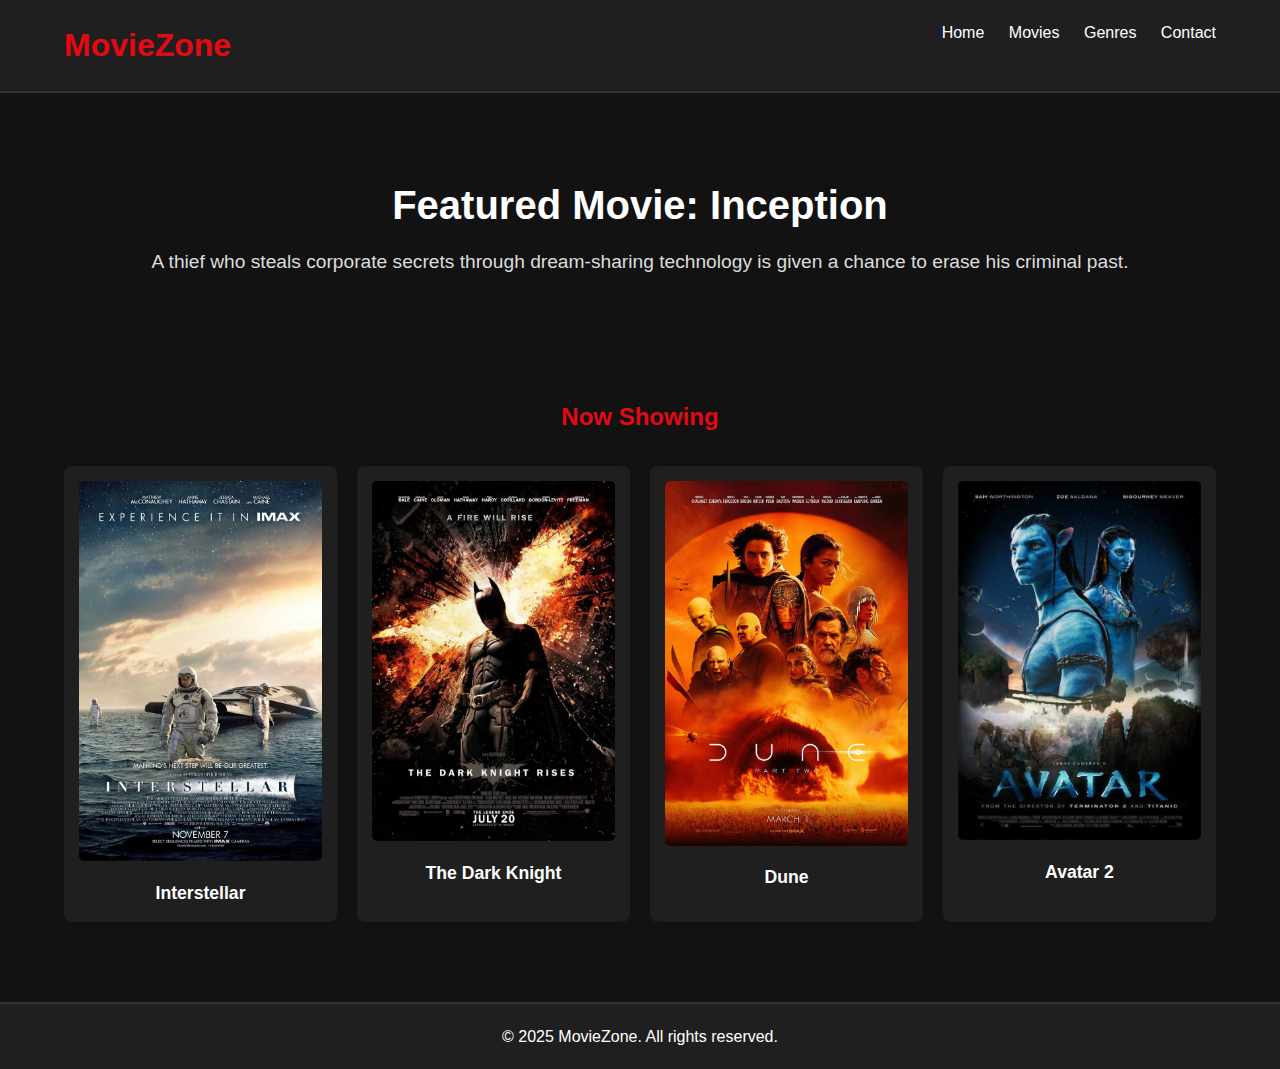
<file: index.html>
<!DOCTYPE html>
<html lang="en">
<head>
  <meta charset="UTF-8" />
  <meta name="viewport" content="width=device-width, initial-scale=1.0"/>
  <title>MovieZone</title>
  <link rel="stylesheet" href="style.css" />
</head>
<body>
  <header>
    <div class="container">
      <h1>MovieZone</h1>
      <nav>
        <ul>
          <li><a href="index.html">Home</a></li>
          <li><a href="movies.html">Movies</a></li>
          <li><a href="genres.html">Genres</a></li>
          <li><a href="contact.html">Contact</a></li>
        </ul>
      </nav>
    </div>
  </header>

  <section class="hero">
    <div class="container">
      <h2>Featured Movie: Inception</h2>
      <p>A thief who steals corporate secrets through dream-sharing technology is given a chance to erase his criminal past.</p>
    </div>
  </section>

  <section class="movies container">
    <h2>Now Showing</h2>
    <div class="movie-grid">
      <div class="movie-card">
        <img src="interstellar.jpeg" alt="Interstellar" />
        <h3>Interstellar</h3>
      </div>
      <div class="movie-card">
        <img src="batman.jpeg" alt="The Dark Knight" />
        <h3>The Dark Knight</h3>
      </div>
      <div class="movie-card">
        <img src="dune.jpeg" alt="Dune" />
        <h3>Dune</h3>
      </div>
      <div class="movie-card">
        <img src="avatar2.jpeg" alt="avatar2" />
        <h3>Avatar 2</h3>
      </div>
    </div>
  </section>

  <footer>
    <p>&copy; 2025 MovieZone. All rights reserved.</p>
  </footer>
</body>
</html>
</file>
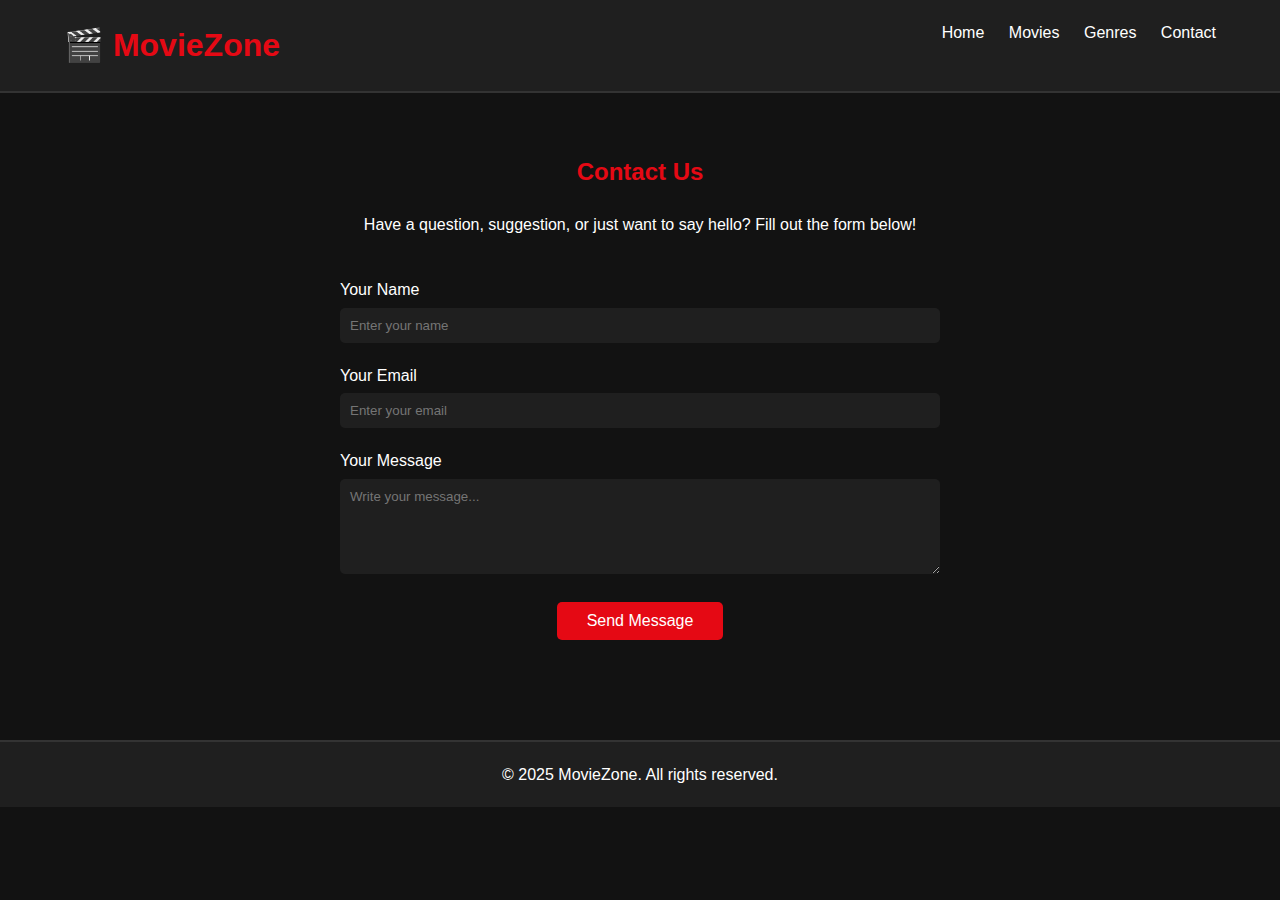
<file: contact.html>
<!DOCTYPE html>
<html lang="en">
<head>
  <meta charset="UTF-8" />
  <meta name="viewport" content="width=device-width, initial-scale=1.0"/>
  <title>Contact | MovieZone</title>
  <link rel="stylesheet" href="style.css" />
</head>
<body>
  <header>
    <div class="container">
      <h1>🎬 MovieZone</h1>
      <nav aria-label="Main navigation">
        <ul>
          <li><a href="home.html">Home</a></li>
          <li><a href="movies.html">Movies</a></li>
          <li><a href="genres.html">Genres</a></li>
          <li><a href="contact.html" class="active">Contact</a></li>
        </ul>
      </nav>
    </div>
  </header>

  <main class="container">
    <section class="contact-section" style="padding: 60px 0;">
      <h2 style="text-align: center; color: #e50914; margin-bottom: 20px;">Contact Us</h2>
      <p style="text-align: center; margin-bottom: 40px;">Have a question, suggestion, or just want to say hello? Fill out the form below!</p>

      <form action="#" method="POST" class="contact-form" style="max-width: 600px; margin: auto;">
        <div class="form-group" style="margin-bottom: 20px;">
          <label for="name" style="display: block; margin-bottom: 5px;">Your Name</label>
          <input type="text" id="name" name="name" placeholder="Enter your name" required
            style="width: 100%; padding: 10px; border: none; border-radius: 5px; background-color: #1f1f1f; color: #fff;">
        </div>

        <div class="form-group" style="margin-bottom: 20px;">
          <label for="email" style="display: block; margin-bottom: 5px;">Your Email</label>
          <input type="email" id="email" name="email" placeholder="Enter your email" required
            style="width: 100%; padding: 10px; border: none; border-radius: 5px; background-color: #1f1f1f; color: #fff;">
        </div>

        <div class="form-group" style="margin-bottom: 20px;">
          <label for="message" style="display: block; margin-bottom: 5px;">Your Message</label>
          <textarea id="message" name="message" rows="5" placeholder="Write your message..." required
            style="width: 100%; padding: 10px; border: none; border-radius: 5px; background-color: #1f1f1f; color: #fff;"></textarea>
        </div>

        <div style="text-align: center;">
          <button type="submit" style="padding: 10px 30px; background-color: #e50914; border: none; color: white; border-radius: 5px; cursor: pointer; font-size: 1rem; transition: background-color 0.3s;">
            Send Message
          </button>
        </div>
      </form>
    </section>
  </main>

  <footer>
    <p>&copy; 2025 MovieZone. All rights reserved.</p>
  </footer>
</body>
</html>
</file>
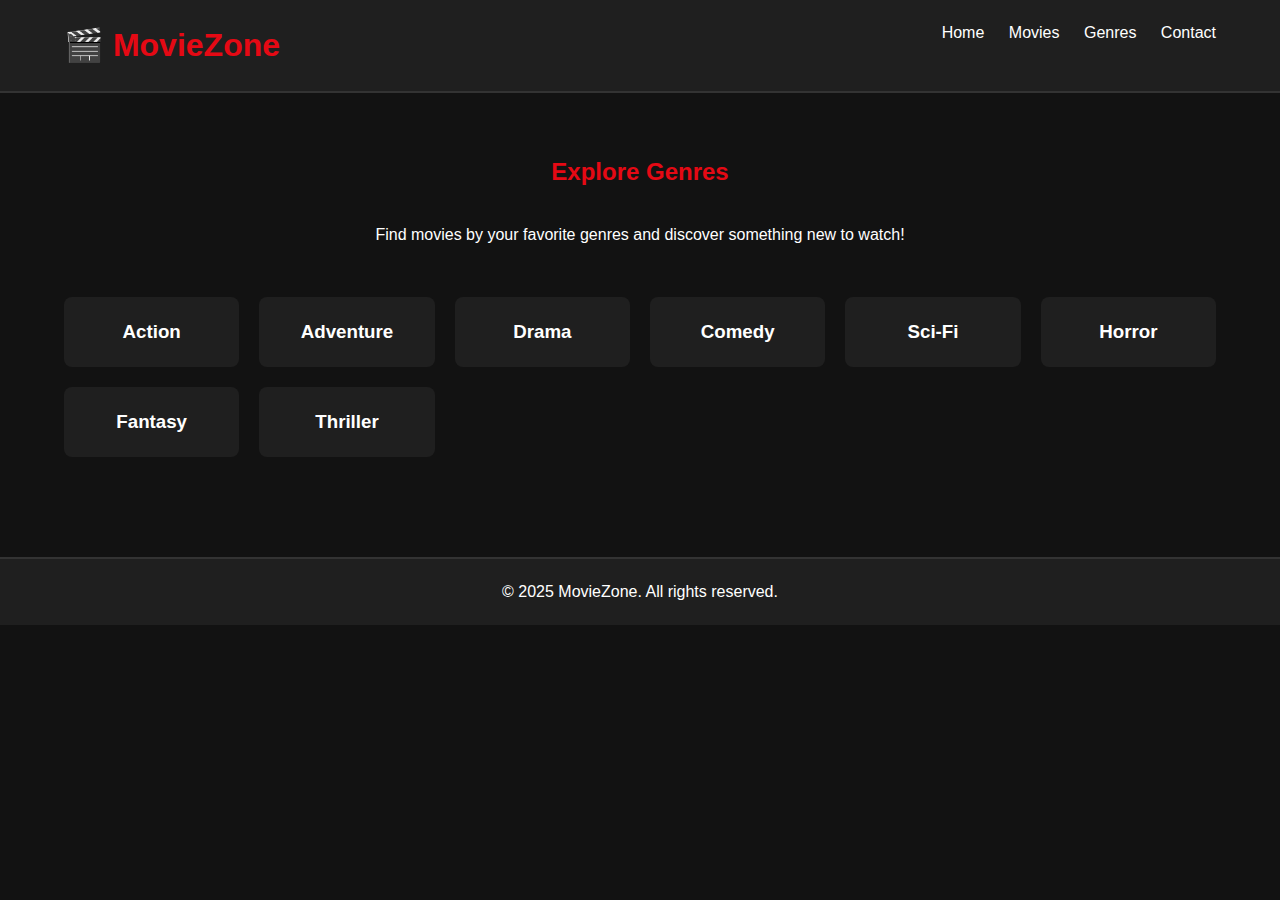
<file: genres.html>
<!DOCTYPE html>
<html lang="en">
<head>
  <meta charset="UTF-8" />
  <meta name="viewport" content="width=device-width, initial-scale=1.0"/>
  <title>Genres | MovieZone</title>
  <link rel="stylesheet" href="style.css" />
</head>
<body>
  <header>
    <div class="container">
      <h1>🎬 MovieZone</h1>
      <nav aria-label="Main navigation">
        <ul>
          <li><a href="home.html">Home</a></li>
          <li><a href="movies.html">Movies</a></li>
          <li><a href="genres.html" class="active">Genres</a></li>
          <li><a href="contact.html">Contact</a></li>
        </ul>
      </nav>
    </div>
  </header>

  <main class="container">
    <section class="genres-section" style="padding: 60px 0;">
      <h2 style="text-align: center; color: #e50914; margin-bottom: 30px;">Explore Genres</h2>
      <p style="text-align: center; margin-bottom: 50px;">Find movies by your favorite genres and discover something new to watch!</p>

      <div class="genre-grid" style="display: grid; grid-template-columns: repeat(auto-fit, minmax(150px, 1fr)); gap: 20px;">
        <a href="action-movies.html" class="genre-card" style="background-color: #1f1f1f; padding: 20px; text-align: center; border-radius: 8px; transition: transform 0.3s; color: white; text-decoration: none;">
          <h3>Action</h3>
        </a>
        <a href="adventure-movies.html" class="genre-card" style="background-color: #1f1f1f; padding: 20px; text-align: center; border-radius: 8px; transition: transform 0.3s; color: white; text-decoration: none;">
          <h3>Adventure</h3>
        </a>
        <a href="drama-movies.html" class="genre-card" style="background-color: #1f1f1f; padding: 20px; text-align: center; border-radius: 8px; transition: transform 0.3s; color: white; text-decoration: none;">
          <h3>Drama</h3>
        </a>
        <a href="comedy-movies.html" class="genre-card" style="background-color: #1f1f1f; padding: 20px; text-align: center; border-radius: 8px; transition: transform 0.3s; color: white; text-decoration: none;">
          <h3>Comedy</h3>
        </a>
        <a href="sci-fi-movies.html" class="genre-card" style="background-color: #1f1f1f; padding: 20px; text-align: center; border-radius: 8px; transition: transform 0.3s; color: white; text-decoration: none;">
          <h3>Sci-Fi</h3>
        </a>
        <a href="horror-movies.html" class="genre-card" style="background-color: #1f1f1f; padding: 20px; text-align: center; border-radius: 8px; transition: transform 0.3s; color: white; text-decoration: none;">
          <h3>Horror</h3>
        </a>
        <a href="fantasy-movies.html" class="genre-card" style="background-color: #1f1f1f; padding: 20px; text-align: center; border-radius: 8px; transition: transform 0.3s; color: white; text-decoration: none;">
          <h3>Fantasy</h3>
        </a>
        <a href="thriller-movies.html" class="genre-card" style="background-color: #1f1f1f; padding: 20px; text-align: center; border-radius: 8px; transition: transform 0.3s; color: white; text-decoration: none;">
          <h3>Thriller</h3>
        </a>
      </div>
    </section>
  </main>

  <footer>
    <p>&copy; 2025 MovieZone. All rights reserved.</p>
  </footer>
</body>
</html>
</file>
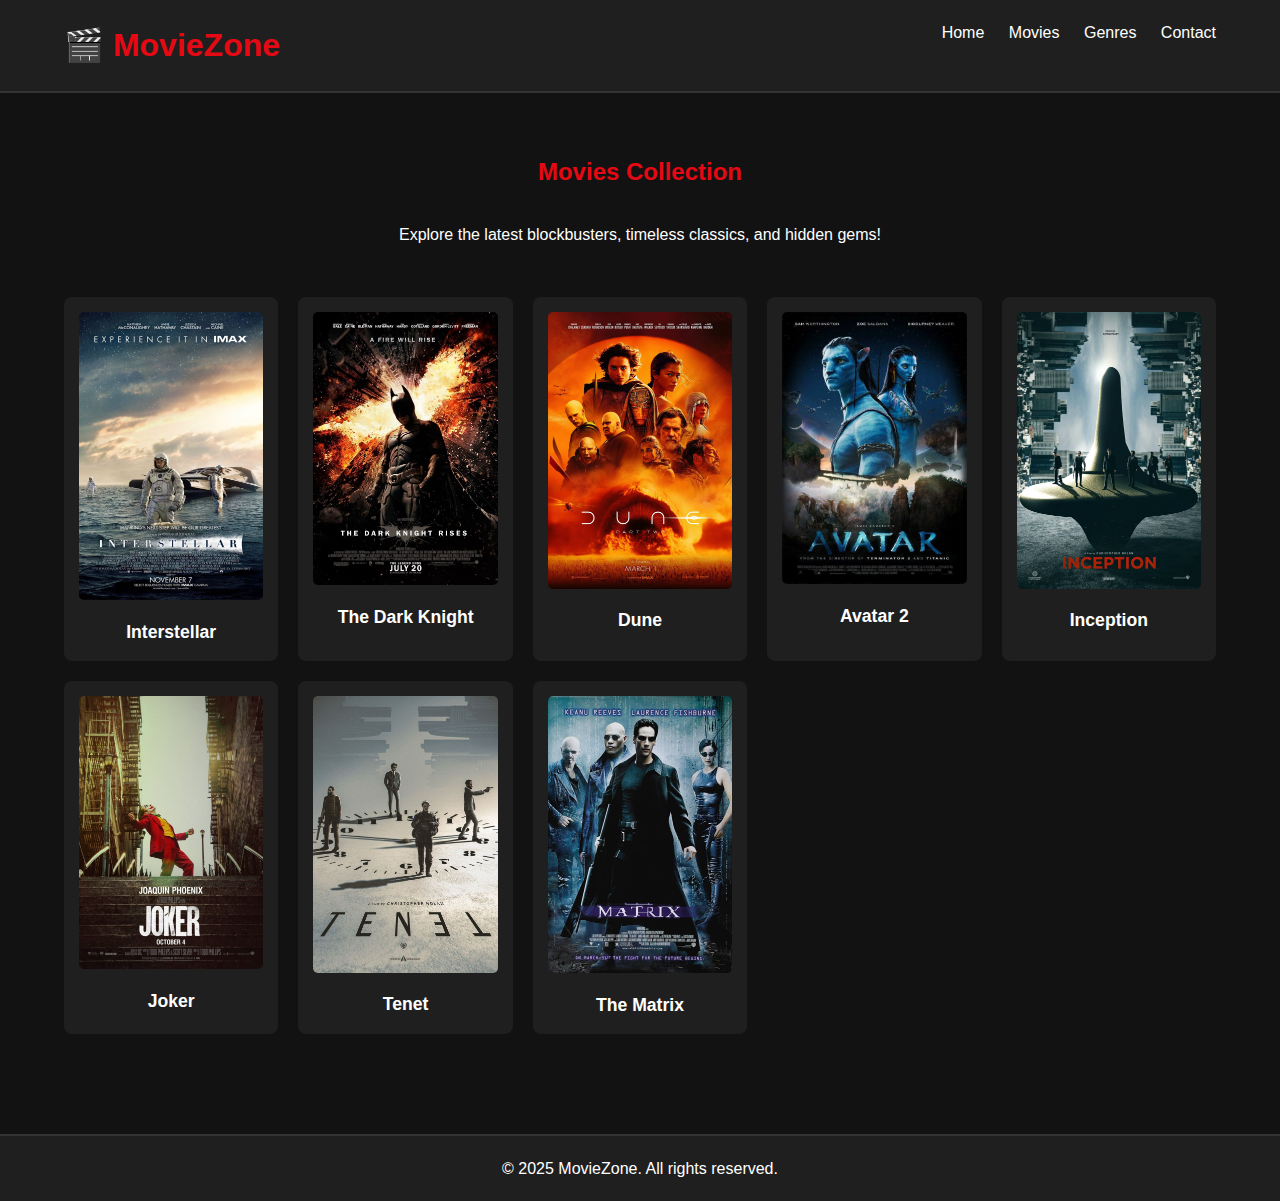
<file: movies.html>
<!DOCTYPE html>
<html lang="en">
<head>
  <meta charset="UTF-8" />
  <meta name="viewport" content="width=device-width, initial-scale=1.0"/>
  <title>Movies | MovieZone</title>
  <link rel="stylesheet" href="style.css" />
</head>
<body>
  <header>
    <div class="container">
      <h1>🎬 MovieZone</h1>
      <nav aria-label="Main navigation">
        <ul>
          <li><a href="home.html">Home</a></li>
          <li><a href="movies.html" class="active">Movies</a></li>
          <li><a href="genres.html">Genres</a></li>
          <li><a href="contact.html">Contact</a></li>
        </ul>
      </nav>
    </div>
  </header>

  <main class="container">
    <section class="movies-section" style="padding: 60px 0;">
      <h2 style="text-align: center; color: #e50914; margin-bottom: 30px;">Movies Collection</h2>
      <p style="text-align: center; margin-bottom: 50px;">Explore the latest blockbusters, timeless classics, and hidden gems!</p>

      <div class="movie-grid">
        <div class="movie-card">
          <img src="interstellar.jpeg" alt="Interstellar" />
          <h3>Interstellar</h3>
        </div>
        <div class="movie-card">
          <img src="batman.jpeg" alt="The Dark Knight" />
          <h3>The Dark Knight</h3>
        </div>
        <div class="movie-card">
          <img src="dune.jpeg" alt="Dune" />
          <h3>Dune</h3>
        </div>
        <div class="movie-card">
          <img src="avatar2.jpeg" alt="Avatar 2" />
          <h3>Avatar 2</h3>
        </div>
        <div class="movie-card">
          <img src="inception.jpeg" alt="Inception" />
          <h3>Inception</h3>
        </div>
        <div class="movie-card">
          <img src="joker.jpeg" alt="Joker" />
          <h3>Joker</h3>
        </div>
        <div class="movie-card">
          <img src="tenet.jpeg" alt="Tenet" />
          <h3>Tenet</h3>
        </div>
        <div class="movie-card">
          <img src="matrix.jpeg" alt="The Matrix" />
          <h3>The Matrix</h3>
        </div>
      </div>
    </section>
  </main>

  <footer>
    <p>&copy; 2025 MovieZone. All rights reserved.</p>
  </footer>
</body>
</html>
</file>
<file: style.css>
* {
  box-sizing: border-box;
  margin: 0;
  padding: 0;
  font-family: 'Segoe UI', sans-serif;
}

body {
  background-color: #121212;
  color: #fff;
  line-height: 1.6;
}

.container {
  width: 90%;
  max-width: 1200px;
  margin: auto;
}

header {
  background-color: #1f1f1f;
  padding: 20px 0;
  border-bottom: 2px solid #333;
}

header h1 {
  display: inline-block;
  color: #e50914;
}

nav {
  float: right;
}

nav ul {
  list-style: none;
}

nav ul li {
  display: inline-block;
  margin-left: 20px;
}

nav ul li a {
  color: #fff;
  text-decoration: none;
  transition: color 0.3s;
}

nav ul li a:hover {
  color: #e50914;
}

.hero {
  background: url('https://via.placeholder.com/1200x400') no-repeat center center/cover;
  padding: 80px 0;
  text-align: center;
}

.hero h2 {
  font-size: 2.5rem;
  margin-bottom: 10px;
}

.hero p {
  font-size: 1.2rem;
  color: #ddd;
}

.movies {
  padding: 40px 0;
}

.movies h2 {
  text-align: center;
  margin-bottom: 30px;
  color: #e50914;
}

.movie-grid {
  display: grid;
  grid-template-columns: repeat(auto-fit, minmax(180px, 1fr));
  gap: 20px;
}

.movie-card {
  background-color: #1f1f1f;
  padding: 15px;
  text-align: center;
  border-radius: 8px;
  transition: transform 0.3s;
}

.movie-card:hover {
  transform: scale(1.05);
}

.movie-card img {
  width: 100%;
  border-radius: 5px;
}

.movie-card h3 {
  margin-top: 10px;
  font-size: 1.1rem;
}

footer {
  background-color: #1f1f1f;
  text-align: center;
  padding: 20px 0;
  margin-top: 40px;
  border-top: 2px solid #333;
}


.genre-card:hover {
  transform: scale(1.05);
  background-color: #292929;
}
</file>
